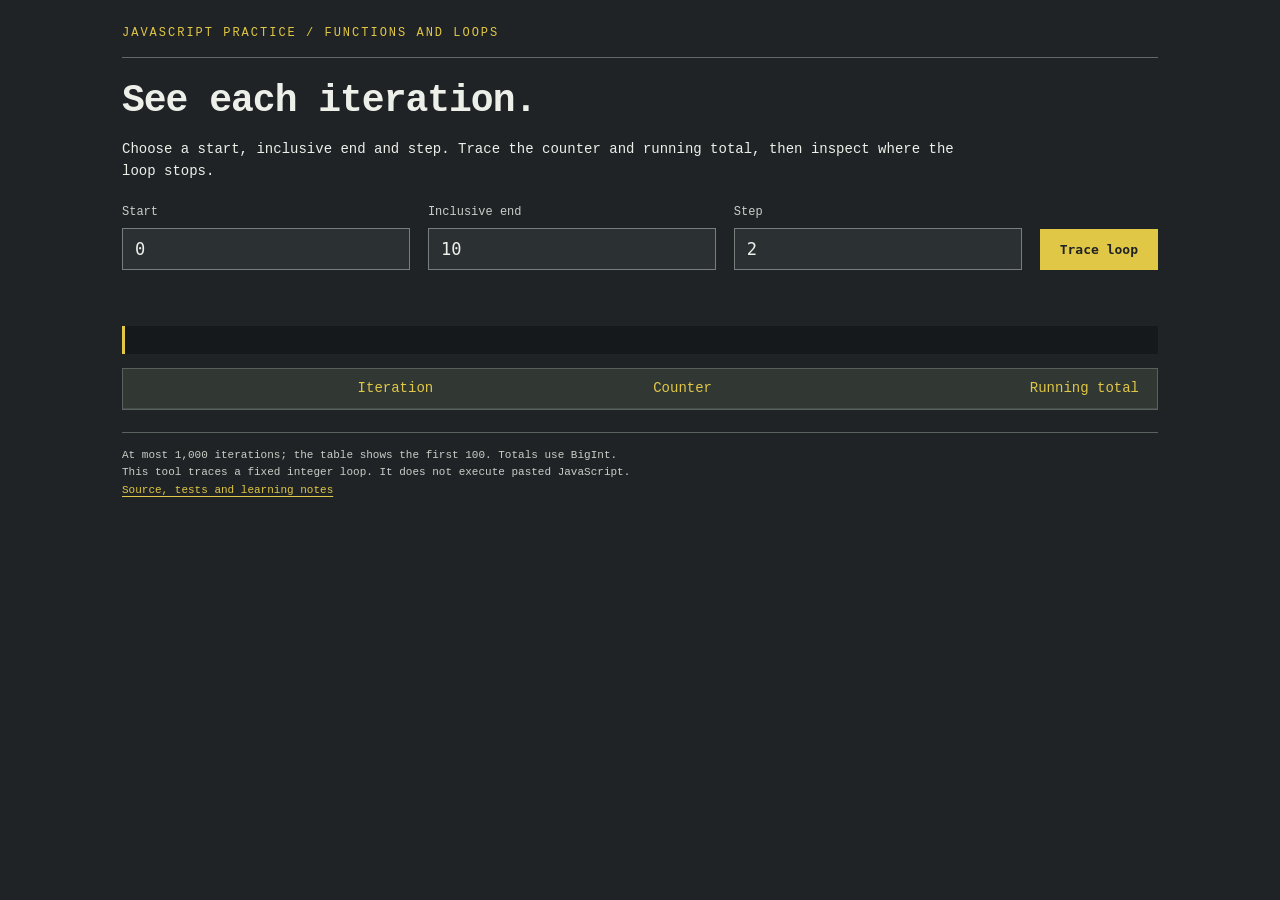
<file: index.html>
<!doctype html>
<html lang="en">
  <head>
    <meta charset="utf-8" />
    <meta name="viewport" content="width=device-width,initial-scale=1" />
    <meta
      name="description"
      content="Trace an integer loop with your own start, end and step. Inspect exact running totals without executing arbitrary code."
    />
    <title>Loop Trace | JavaScript practice</title>
    <link rel="stylesheet" href="practice.css" />
    <script type="module" src="practice.js"></script>
  </head>
  <body>
    <main>
      <header>JavaScript practice / functions and loops</header>
      <h1>See each iteration.</h1>
      <p>
        Choose a start, inclusive end and step. Trace the counter and running
        total, then inspect where the loop stops.
      </p>
      <form novalidate>
        <label for="start"
          >Start<input
            id="start"
            type="number"
            step="1"
            value="0"
            required /></label
        ><label for="end"
          >Inclusive end<input
            id="end"
            type="number"
            step="1"
            value="10"
            required /></label
        ><label for="step"
          >Step<input
            id="step"
            type="number"
            step="1"
            value="2"
            required /></label
        ><button>Trace loop</button>
      </form>
      <p id="status" role="status" aria-live="polite"></p>
      <pre id="condition" aria-label="Loop condition"></pre>
      <div class="table-wrap">
        <table>
          <thead>
            <tr>
              <th>Iteration</th>
              <th>Counter</th>
              <th>Running total</th>
            </tr>
          </thead>
          <tbody id="rows"></tbody>
        </table>
      </div>
      <p id="summary"></p>
      <button id="download" hidden>Download full trace</button>
      <footer>
        At most 1,000 iterations; the table shows the first 100. Totals use
        BigInt.<br />This tool traces a fixed integer loop. It does not execute
        pasted JavaScript.<br /><a
          href="https://github.com/ismaeelakin/fundamental_js_part_2"
          >Source, tests and learning notes</a
        >
      </footer>
    </main>
  </body>
</html>
</file>
<file: practice.css>
* {
  box-sizing: border-box;
}
body {
  margin: 0;
  background: #202326;
  color: #edf0e9;
  font:
    14px/1.6 Consolas,
    "Liberation Mono",
    "Courier New",
    monospace;
}
main {
  max-width: 1100px;
  margin: auto;
  padding: 24px 32px;
}
header {
  color: #e0c746;
  border-bottom: 1px solid #646867;
  padding-bottom: 14px;
  text-transform: uppercase;
  letter-spacing: 2px;
  font-size: 12px;
}
h1 {
  font:
    bold 38px/1.2 Consolas,
    "Liberation Mono",
    monospace;
  margin: 20px 0 12px;
  letter-spacing: -1px;
}
main > p {
  max-width: 850px;
}
form {
  display: grid;
  grid-template-columns: repeat(3, 1fr) auto;
  gap: 8px 18px;
  margin: 20px 0;
}
label {
  display: grid;
  gap: 6px;
  color: #c9cec7;
  font-size: 12px;
}
input {
  width: 100%;
  min-width: 0;
  color: #edf0e9;
  background: #2b3033;
  border: 1px solid #777f7c;
  padding: 10px 12px;
  font:
    17px Consolas,
    monospace;
  border-radius: 0;
}
button {
  align-self: end;
  padding: 13px 20px;
  border: 0;
  background: #e0c746;
  color: #202326;
  font:
    bold 13px Consolas,
    monospace;
  cursor: pointer;
  border-radius: 0;
}
button:hover {
  background: #f5df70;
}
#status {
  min-height: 1.6em;
  color: #f5df70;
}
pre {
  white-space: pre-wrap;
  overflow-wrap: anywhere;
  background: #15191b;
  border-left: 3px solid #e0c746;
  padding: 14px 18px;
  font:
    14px/1.5 Consolas,
    monospace;
}
.table-wrap {
  overflow: auto;
  max-height: 300px;
  border: 1px solid #59615e;
}
table {
  width: 100%;
  border-collapse: collapse;
  text-align: right;
}
th,
td {
  padding: 8px 18px;
  border-bottom: 1px solid #454d49;
  font-weight: normal;
}
th {
  background: #313833;
  color: #e0c746;
  position: sticky;
  top: 0;
}
td:first-child {
  color: #a4b0a8;
}
td:last-child {
  color: #edf0e9;
}
#summary {
  font-size: 12px;
  color: #c9cec7;
}
a {
  color: #e0c746;
  text-underline-offset: 3px;
}
footer {
  border-top: 1px solid #59615e;
  padding-top: 14px;
  margin-top: 22px;
  font-size: 11px;
  color: #c9cec7;
}
:focus-visible {
  outline: 2px solid #f5df70;
  outline-offset: 4px;
}
[hidden] {
  display: none !important;
}
@media (max-width: 700px) {
  main {
    padding: 18px;
  }
  form {
    grid-template-columns: 1fr;
  }
  h1 {
    font-size: 30px;
  }
}
</file>
